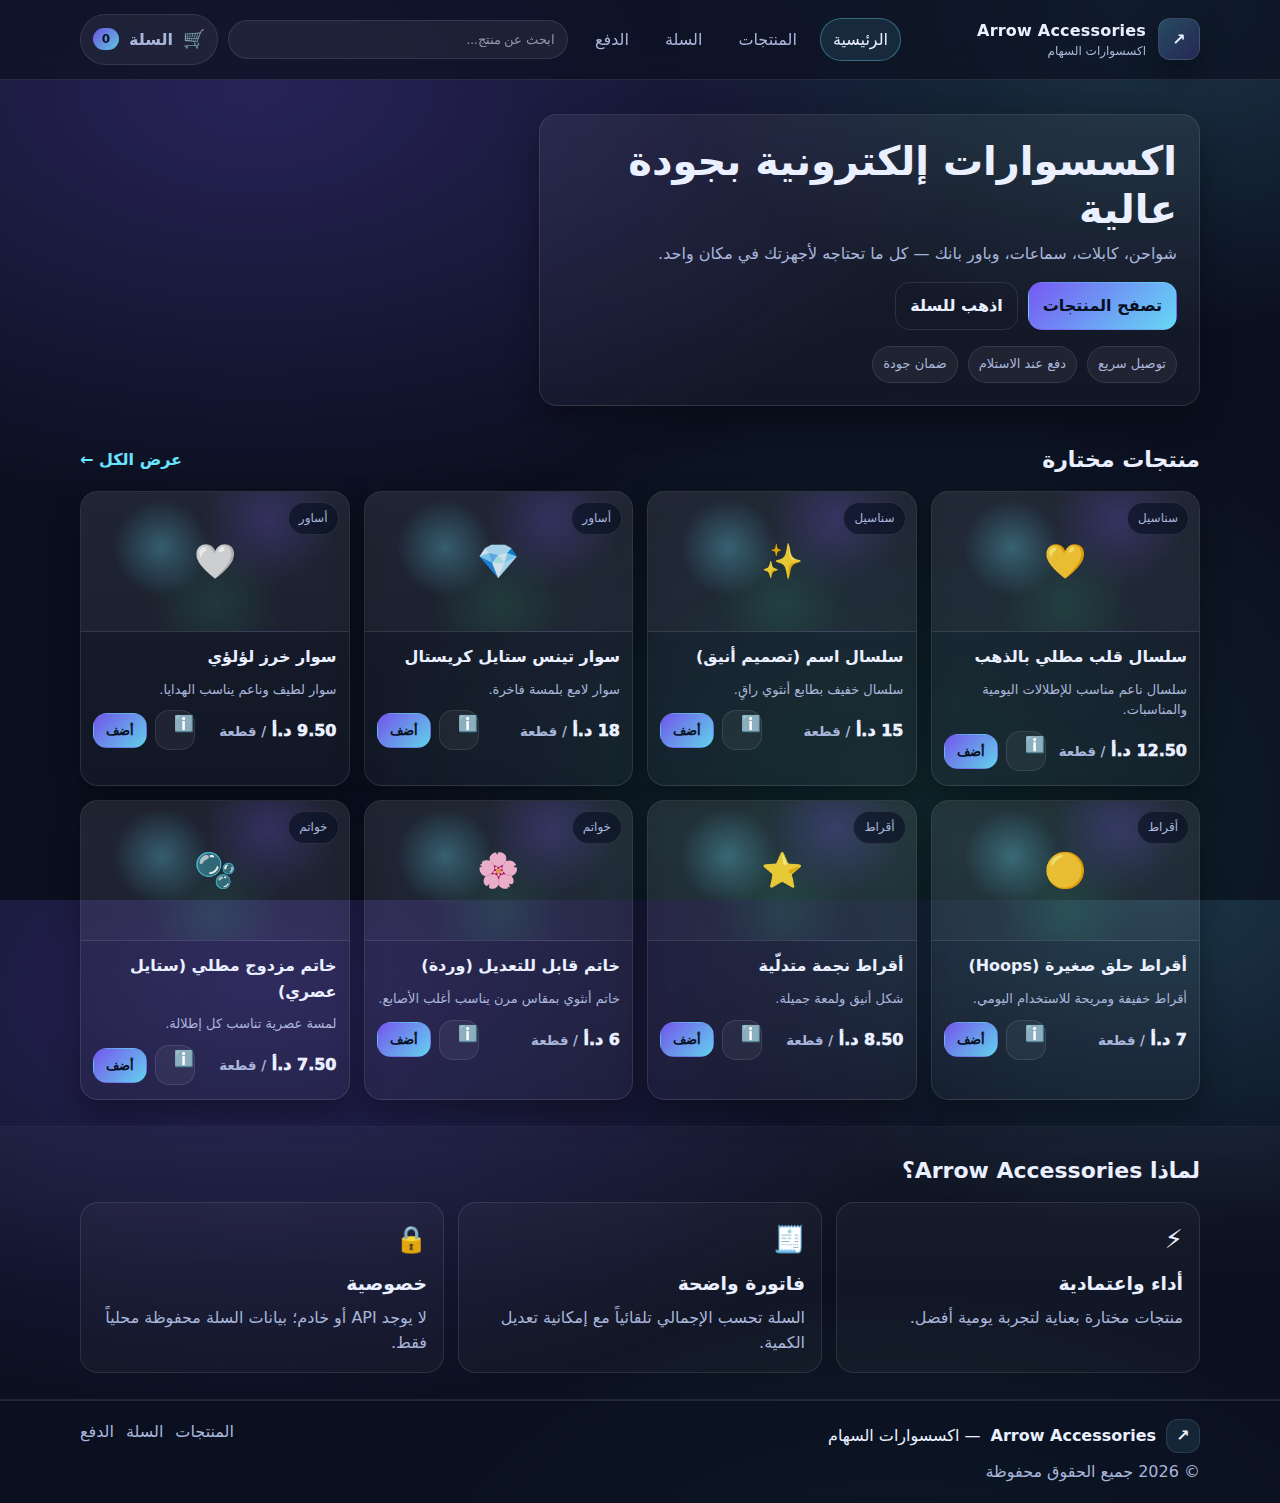
<file: index.html>
<!-- index.html -->
<!doctype html>
<html lang="ar" dir="rtl">
<head>
  <meta charset="utf-8" />
  <meta name="viewport" content="width=device-width,initial-scale=1" />
  <title>Arrow Accessories | اكسسوارات السهام</title>
  <link rel="stylesheet" href="style.css" />
</head>
<body>
  <header class="site-header">
    <div class="container header-grid">
      <a class="brand" href="index.html" aria-label="الصفحة الرئيسية">
        <div class="logo">↗</div>
        <div class="brand-text">
          <div class="brand-name">Arrow Accessories</div>
          <div class="brand-sub">اكسسوارات السهام</div>
        </div>
      </a>

      <nav class="nav">
        <a href="index.html" class="active">الرئيسية</a>
        <a href="products.html">المنتجات</a>
        <a href="cart.html">السلة</a>
        <a href="checkout.html">الدفع</a>
      </nav>

      <div class="header-actions">
        <div class="search-wrap">
          <input id="headerSearch" type="search" placeholder="ابحث عن منتج..." autocomplete="off" />
        </div>
        <a class="cart-btn" href="cart.html" aria-label="السلة">
          <span class="cart-icon">🛒</span>
          <span class="cart-text">السلة</span>
          <span id="cartCount" class="badge">0</span>
        </a>
      </div>
    </div>
  </header>

  <main>
    <section class="hero">
      <div class="container hero-grid">
        <div class="hero-content">
          <h1>اكسسوارات إلكترونية بجودة عالية</h1>
          <p>
            شواحن، كابلات، سماعات، وباور بانك — كل ما تحتاجه لأجهزتك في مكان واحد.
          </p>
          <div class="hero-actions">
            <a class="btn primary" href="products.html">تصفح المنتجات</a>
            <a class="btn ghost" href="cart.html">اذهب للسلة</a>
          </div>

          <div class="hero-badges">
            <div class="pill">توصيل سريع </div>
            <div class="pill">دفع عند الاستلام </div>
            <div class="pill">ضمان جودة</div>
          </div>
        </div>

        
      </div>
    </section>

    <section class="section">
      <div class="container section-head">
        <h2>منتجات مختارة</h2>
        <a class="link" href="products.html">عرض الكل ←</a>
      </div>

      <div class="container">
        <div id="featuredGrid" class="grid products-grid"></div>
      </div>
    </section>

    <section class="section alt">
      <div class="container section-head">
        <h2>لماذا Arrow Accessories؟</h2>
      </div>
      <div class="container features">
        <div class="feature">
          <div class="feature-icon">⚡</div>
          <h3>أداء واعتمادية</h3>
          <p>منتجات مختارة بعناية لتجربة يومية أفضل.</p>
        </div>
        <div class="feature">
          <div class="feature-icon">🧾</div>
          <h3>فاتورة واضحة</h3>
          <p>السلة تحسب الإجمالي تلقائياً مع إمكانية تعديل الكمية.</p>
        </div>
        <div class="feature">
          <div class="feature-icon">🔒</div>
          <h3>خصوصية</h3>
          <p>لا يوجد API أو خادم؛ بيانات السلة محفوظة محلياً فقط.</p>
        </div>
      </div>
    </section>
  </main>

  <footer class="site-footer">
    <div class="container footer-grid">
      <div>
        <div class="footer-brand">
          <span class="mini-logo">↗</span>
          <strong>Arrow Accessories</strong> — اكسسوارات السهام
        </div>
        <div class="muted">© <span id="year"></span> جميع الحقوق محفوظة</div>
      </div>
      <div class="footer-links">
        <a href="products.html">المنتجات</a>
        <a href="cart.html">السلة</a>
        <a href="checkout.html">الدفع</a>
      </div>
    </div>
  </footer>

  <script src="app.js"></script>
</body>
</html>
</file>
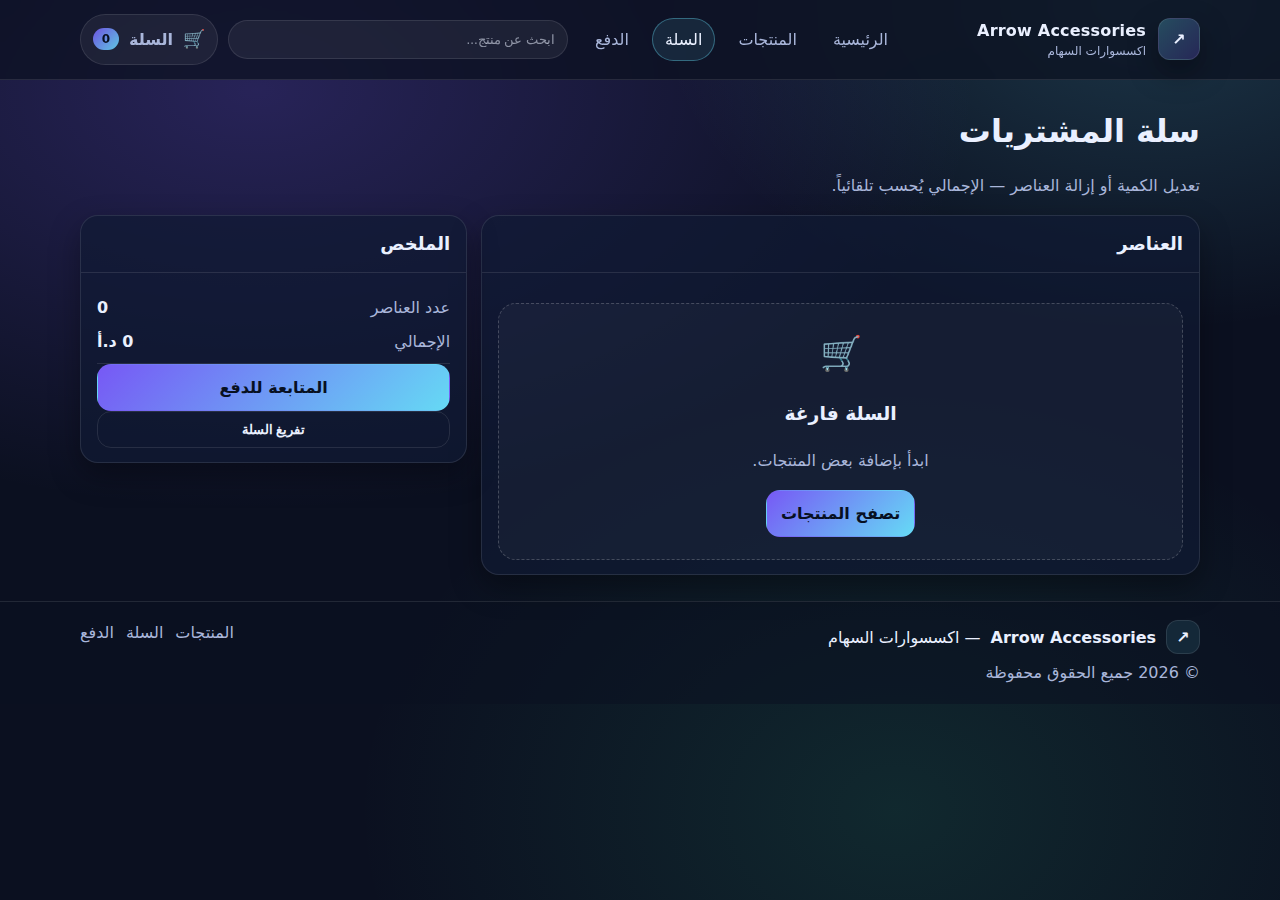
<file: cart.html>
<!-- cart.html -->
<!doctype html>
<html lang="ar" dir="rtl">
<head>
  <meta charset="utf-8" />
  <meta name="viewport" content="width=device-width,initial-scale=1" />
  <title>السلة | Arrow Accessories</title>
  <link rel="stylesheet" href="style.css" />
</head>
<body>
  <header class="site-header">
    <div class="container header-grid">
      <a class="brand" href="index.html" aria-label="الصفحة الرئيسية">
        <div class="logo">↗</div>
        <div class="brand-text">
          <div class="brand-name">Arrow Accessories</div>
          <div class="brand-sub">اكسسوارات السهام</div>
        </div>
      </a>

      <nav class="nav">
        <a href="index.html">الرئيسية</a>
        <a href="products.html">المنتجات</a>
        <a href="cart.html" class="active">السلة</a>
        <a href="checkout.html">الدفع</a>
      </nav>

      <div class="header-actions">
        <div class="search-wrap">
          <input id="headerSearch" type="search" placeholder="ابحث عن منتج..." autocomplete="off" />
        </div>
        <a class="cart-btn" href="cart.html" aria-label="السلة">
          <span class="cart-icon">🛒</span>
          <span class="cart-text">السلة</span>
          <span id="cartCount" class="badge">0</span>
        </a>
      </div>
    </div>
  </header>

  <main class="section">
    <div class="container">
      <div class="page-head">
        <h1>سلة المشتريات</h1>
        <p class="muted">تعديل الكمية أو إزالة العناصر — الإجمالي يُحسب تلقائياً.</p>
      </div>

      <div class="cart-layout">
        <div class="card">
          <div class="card-head">
            <h2 class="card-title">العناصر</h2>
          </div>
          <div class="card-body">
            <div id="cartItems"></div>

            <div id="cartEmpty" class="empty" hidden>
              <div class="empty-icon">🛒</div>
              <h3>السلة فارغة</h3>
              <p class="muted">ابدأ بإضافة بعض المنتجات.</p>
              <a class="btn primary" href="products.html">تصفح المنتجات</a>
            </div>
          </div>
        </div>

        <aside class="card summary">
          <div class="card-head">
            <h2 class="card-title">الملخص</h2>
          </div>
          <div class="card-body">
            <div class="row">
              <span class="muted">عدد العناصر</span>
              <strong id="summaryCount">0</strong>
            </div>
            <div class="row">
              <span class="muted">الإجمالي</span>
              <strong id="summaryTotal">0 ر.س</strong>
            </div>
            <div class="divider"></div>
            <a class="btn primary full" href="checkout.html" id="goCheckoutBtn">المتابعة للدفع</a>
            <button class="btn ghost full" id="clearCartBtn">تفريغ السلة</button>
          </div>
        </aside>
      </div>
    </div>
  </main>

  <footer class="site-footer">
    <div class="container footer-grid">
      <div>
        <div class="footer-brand">
          <span class="mini-logo">↗</span>
          <strong>Arrow Accessories</strong> — اكسسوارات السهام
        </div>
        <div class="muted">© <span id="year"></span> جميع الحقوق محفوظة</div>
      </div>
      <div class="footer-links">
        <a href="products.html">المنتجات</a>
        <a href="cart.html">السلة</a>
        <a href="checkout.html">الدفع</a>
      </div>
    </div>
  </footer>

  <script src="app.js"></script>
</body>
</html>
</file>
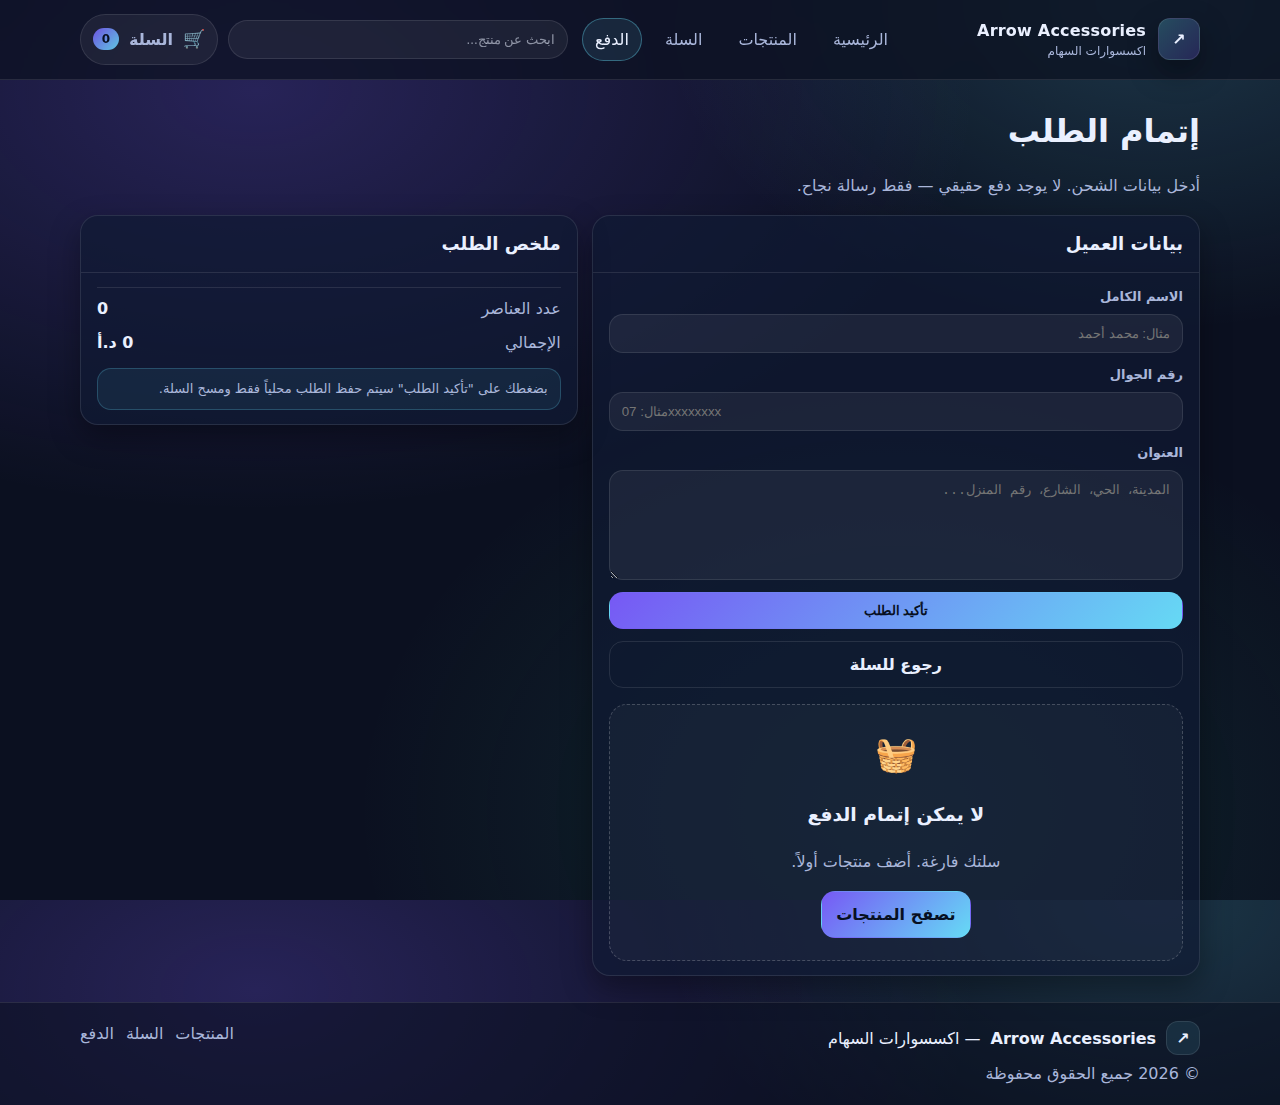
<file: checkout.html>
<!-- checkout.html -->
<!doctype html>
<html lang="ar" dir="rtl">
<head>
  <meta charset="utf-8" />
  <meta name="viewport" content="width=device-width,initial-scale=1" />
  <title>الدفع | Arrow Accessories</title>
  <link rel="stylesheet" href="style.css" />
</head>
<body>
  <header class="site-header">
    <div class="container header-grid">
      <a class="brand" href="index.html" aria-label="الصفحة الرئيسية">
        <div class="logo">↗</div>
        <div class="brand-text">
          <div class="brand-name">Arrow Accessories</div>
          <div class="brand-sub">اكسسوارات السهام</div>
        </div>
      </a>

      <nav class="nav">
        <a href="index.html">الرئيسية</a>
        <a href="products.html">المنتجات</a>
        <a href="cart.html">السلة</a>
        <a href="checkout.html" class="active">الدفع</a>
      </nav>

      <div class="header-actions">
        <div class="search-wrap">
          <input id="headerSearch" type="search" placeholder="ابحث عن منتج..." autocomplete="off" />
        </div>
        <a class="cart-btn" href="cart.html" aria-label="السلة">
          <span class="cart-icon">🛒</span>
          <span class="cart-text">السلة</span>
          <span id="cartCount" class="badge">0</span>
        </a>
      </div>
    </div>
  </header>

  <main class="section">
    <div class="container">
      <div class="page-head">
        <h1>إتمام الطلب</h1>
        <p class="muted">أدخل بيانات الشحن. لا يوجد دفع حقيقي — فقط رسالة نجاح.</p>
      </div>

      <div class="checkout-layout">
        <div class="card">
          <div class="card-head">
            <h2 class="card-title">بيانات العميل</h2>
          </div>
          <div class="card-body">
            <form id="checkoutForm" class="form">
              <div class="field">
                <label for="fullName">الاسم الكامل</label>
                <input id="fullName" name="fullName" type="text" placeholder="مثال: محمد أحمد" required />
              </div>

              <div class="field">
                <label for="phone">رقم الجوال</label>
                <input id="phone" name="phone" type="tel" inputmode="tel" placeholder="مثال: 07xxxxxxxx" required />
              </div>

              <div class="field">
                <label for="address">العنوان</label>
                <textarea id="address" name="address" rows="4" placeholder="المدينة، الحي، الشارع، رقم المنزل..." required></textarea>
              </div>

              <button class="btn primary full" type="submit">تأكيد الطلب</button>
              <a class="btn ghost full" href="cart.html">رجوع للسلة</a>
            </form>

            <div id="successBox" class="success" hidden>
              <div class="success-icon">✅</div>
              <h3>تم استلام طلبك بنجاح</h3>
              <p class="muted" id="successMsg"></p>
              <div class="success-actions">
                <a class="btn primary" href="products.html">متابعة التسوق</a>
                <a class="btn ghost" href="index.html">الرئيسية</a>
              </div>
            </div>

            <div id="checkoutEmpty" class="empty" hidden>
              <div class="empty-icon">🧺</div>
              <h3>لا يمكن إتمام الدفع</h3>
              <p class="muted">سلتك فارغة. أضف منتجات أولاً.</p>
              <a class="btn primary" href="products.html">تصفح المنتجات</a>
            </div>
          </div>
        </div>

        <aside class="card summary">
          <div class="card-head">
            <h2 class="card-title">ملخص الطلب</h2>
          </div>
          <div class="card-body">
            <div id="checkoutSummaryItems" class="mini-items"></div>
            <div class="divider"></div>
            <div class="row">
              <span class="muted">عدد العناصر</span>
              <strong id="checkoutCount">0</strong>
            </div>
            <div class="row">
              <span class="muted">الإجمالي</span>
              <strong id="checkoutTotal">0 ر.س</strong>
            </div>
            <div class="note">
              بضغطك على "تأكيد الطلب" سيتم حفظ الطلب محلياً فقط ومسح السلة.
            </div>
          </div>
        </aside>
      </div>
    </div>
  </main>

  <footer class="site-footer">
    <div class="container footer-grid">
      <div>
        <div class="footer-brand">
          <span class="mini-logo">↗</span>
          <strong>Arrow Accessories</strong> — اكسسوارات السهام
        </div>
        <div class="muted">© <span id="year"></span> جميع الحقوق محفوظة</div>
      </div>
      <div class="footer-links">
        <a href="products.html">المنتجات</a>
        <a href="cart.html">السلة</a>
        <a href="checkout.html">الدفع</a>
      </div>
    </div>
  </footer>

  <script src="app.js"></script>
</body>
</html>
</file>
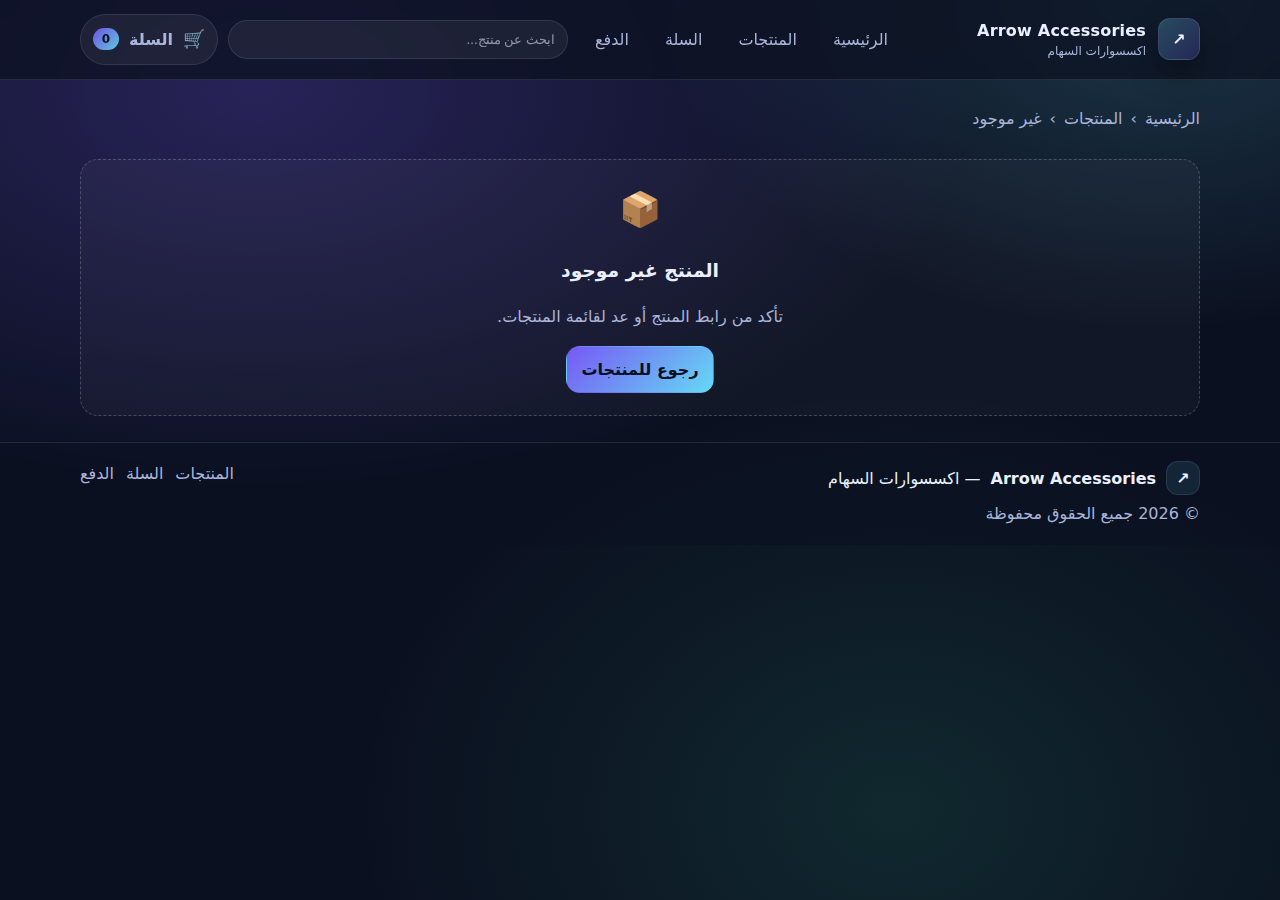
<file: product.html>
<!-- product.html -->
<!doctype html>
<html lang="ar" dir="rtl">
<head>
  <meta charset="utf-8" />
  <meta name="viewport" content="width=device-width,initial-scale=1" />
  <title>تفاصيل المنتج | Arrow Accessories</title>
  <link rel="stylesheet" href="style.css" />
</head>
<body>
  <header class="site-header">
    <div class="container header-grid">
      <a class="brand" href="index.html" aria-label="الصفحة الرئيسية">
        <div class="logo">↗</div>
        <div class="brand-text">
          <div class="brand-name">Arrow Accessories</div>
          <div class="brand-sub">اكسسوارات السهام</div>
        </div>
      </a>

      <nav class="nav">
        <a href="index.html">الرئيسية</a>
        <a href="products.html">المنتجات</a>
        <a href="cart.html">السلة</a>
        <a href="checkout.html">الدفع</a>
      </nav>

      <div class="header-actions">
        <div class="search-wrap">
          <input id="headerSearch" type="search" placeholder="ابحث عن منتج..." autocomplete="off" />
        </div>
        <a class="cart-btn" href="cart.html" aria-label="السلة">
          <span class="cart-icon">🛒</span>
          <span class="cart-text">السلة</span>
          <span id="cartCount" class="badge">0</span>
        </a>
      </div>
    </div>
  </header>

  <main class="section">
    <div class="container">
      <div class="breadcrumbs">
        <a href="index.html">الرئيسية</a>
        <span>›</span>
        <a href="products.html">المنتجات</a>
        <span>›</span>
        <span id="crumbName">تفاصيل</span>
      </div>

      <div id="productDetails" class="product-details"></div>

      <div id="notFound" class="empty" hidden>
        <div class="empty-icon">📦</div>
        <h3>المنتج غير موجود</h3>
        <p class="muted">تأكد من رابط المنتج أو عد لقائمة المنتجات.</p>
        <a class="btn primary" href="products.html">رجوع للمنتجات</a>
      </div>
    </div>
  </main>

  <footer class="site-footer">
    <div class="container footer-grid">
      <div>
        <div class="footer-brand">
          <span class="mini-logo">↗</span>
          <strong>Arrow Accessories</strong> — اكسسوارات السهام
        </div>
        <div class="muted">© <span id="year"></span> جميع الحقوق محفوظة</div>
      </div>
      <div class="footer-links">
        <a href="products.html">المنتجات</a>
        <a href="cart.html">السلة</a>
        <a href="checkout.html">الدفع</a>
      </div>
    </div>
  </footer>

  <script src="app.js"></script>
</body>
</html>
</file>
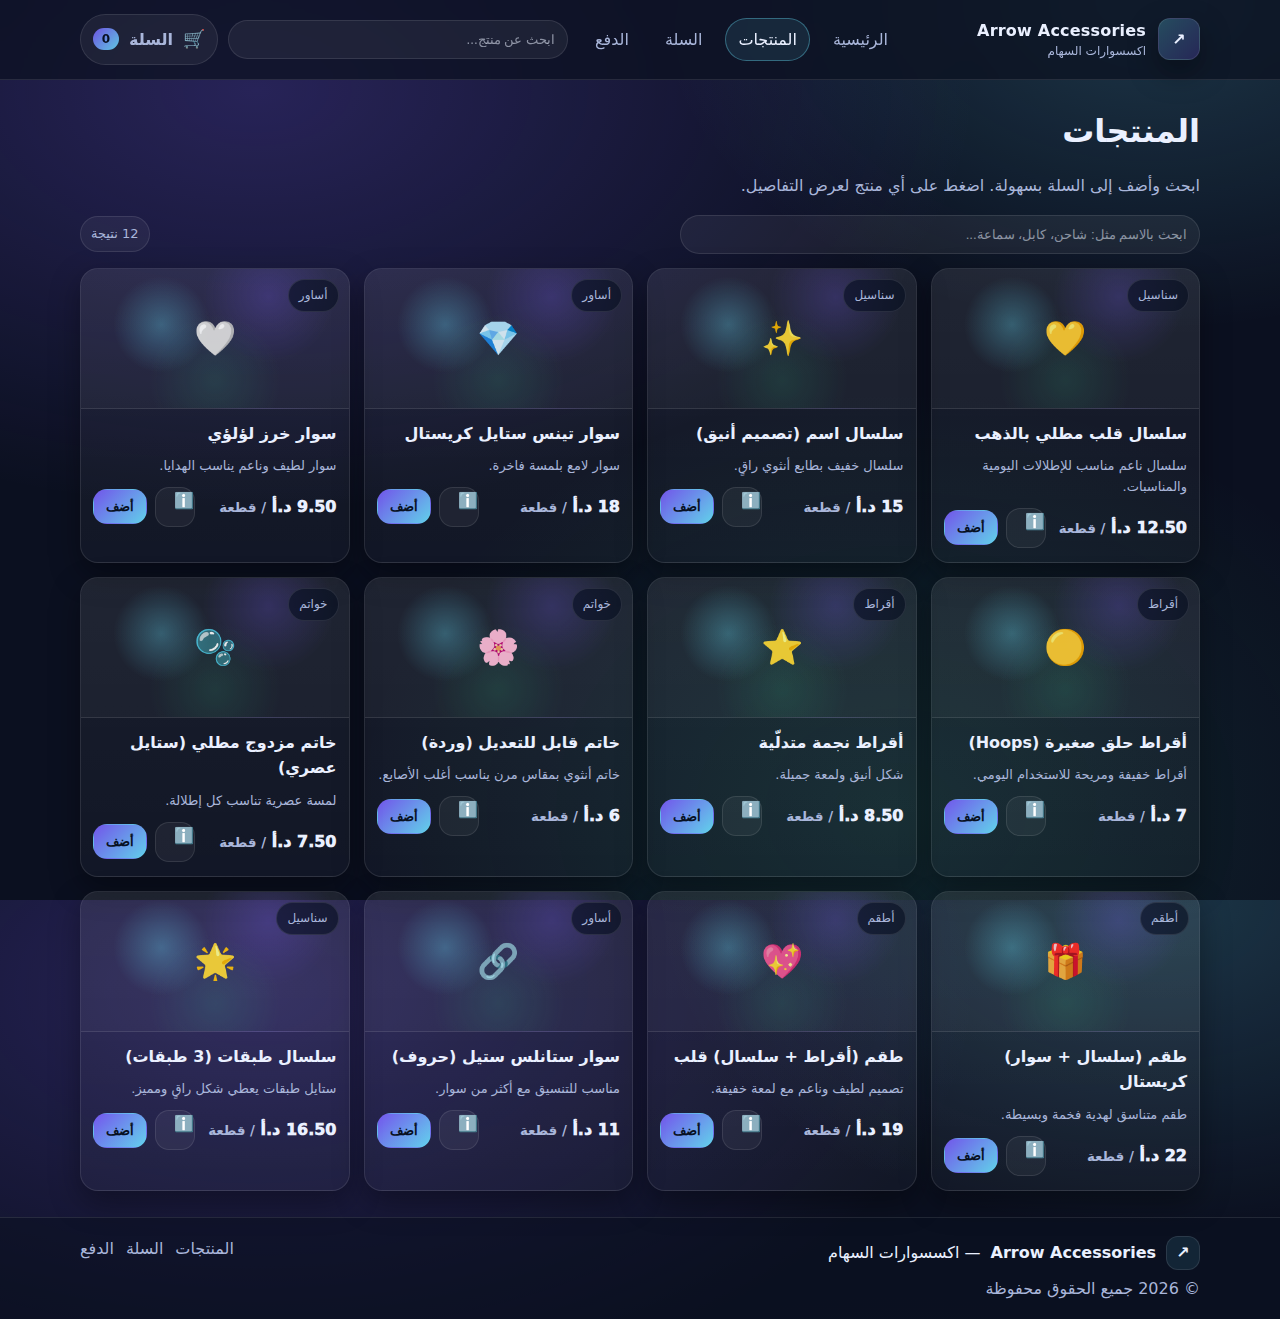
<file: products.html>
<!-- products.html -->
<!doctype html>
<html lang="ar" dir="rtl">
<head>
  <meta charset="utf-8" />
  <meta name="viewport" content="width=device-width,initial-scale=1" />
  <title>المنتجات | Arrow Accessories</title>
  <link rel="stylesheet" href="style.css" />
</head>
<body>
  <header class="site-header">
    <div class="container header-grid">
      <a class="brand" href="index.html" aria-label="الصفحة الرئيسية">
        <div class="logo">↗</div>
        <div class="brand-text">
          <div class="brand-name">Arrow Accessories</div>
          <div class="brand-sub">اكسسوارات السهام</div>
        </div>
      </a>

      <nav class="nav">
        <a href="index.html">الرئيسية</a>
        <a href="products.html" class="active">المنتجات</a>
        <a href="cart.html">السلة</a>
        <a href="checkout.html">الدفع</a>
      </nav>

      <div class="header-actions">
        <div class="search-wrap">
          <input id="headerSearch" type="search" placeholder="ابحث عن منتج..." autocomplete="off" />
        </div>
        <a class="cart-btn" href="cart.html" aria-label="السلة">
          <span class="cart-icon">🛒</span>
          <span class="cart-text">السلة</span>
          <span id="cartCount" class="badge">0</span>
        </a>
      </div>
    </div>
  </header>

  <main class="section">
    <div class="container">
      <div class="page-head">
        <h1>المنتجات</h1>
        <p class="muted">ابحث وأضف إلى السلة بسهولة. اضغط على أي منتج لعرض التفاصيل.</p>
      </div>

      <div class="toolbar">
        <div class="search-wrap large">
          <input id="productsSearch" type="search" placeholder="ابحث بالاسم مثل: شاحن، كابل، سماعة..." autocomplete="off" />
        </div>
        <div class="toolbar-meta">
          <span class="pill" id="resultsCount">0 نتيجة</span>
        </div>
      </div>

      <div id="productsGrid" class="grid products-grid"></div>

      <div id="emptyState" class="empty" hidden>
        <div class="empty-icon">🔎</div>
        <h3>لا توجد نتائج</h3>
        <p class="muted">جرّب كلمات مختلفة أو امسح البحث.</p>
        <button class="btn primary" id="clearSearchBtn">مسح البحث</button>
      </div>
    </div>
  </main>

  <footer class="site-footer">
    <div class="container footer-grid">
      <div>
        <div class="footer-brand">
          <span class="mini-logo">↗</span>
          <strong>Arrow Accessories</strong> — اكسسوارات السهام
        </div>
        <div class="muted">© <span id="year"></span> جميع الحقوق محفوظة</div>
      </div>
      <div class="footer-links">
        <a href="products.html">المنتجات</a>
        <a href="cart.html">السلة</a>
        <a href="checkout.html">الدفع</a>
      </div>
    </div>
  </footer>

  <script src="app.js"></script>
</body>
</html>
</file>
<file: style.css>
/* style.css */
:root{
  --bg:#0b1020;
  --card:#101a33;
  --card2:#0f1730;
  --text:#eaf0ff;
  --muted:#a9b6da;
  --primary:#6ae4ff;
  --primary2:#7c5cff;
  --danger:#ff5c7a;
  --ok:#38d996;
  --border:rgba(255,255,255,.10);
  --shadow:0 12px 30px rgba(0,0,0,.35);
  --radius:18px;
}

*{box-sizing:border-box}
html,body{height:100%}
body{
  margin:0;
  font-family: system-ui, -apple-system, "Segoe UI", Arial, "Noto Sans Arabic", "Noto Kufi Arabic", Tahoma, sans-serif;
  color:var(--text);
  background:
    radial-gradient(1200px 700px at 20% 10%, rgba(124,92,255,.25), transparent 60%),
    radial-gradient(900px 600px at 90% 0%, rgba(106,228,255,.18), transparent 55%),
    radial-gradient(900px 700px at 70% 90%, rgba(56,217,150,.12), transparent 60%),
    var(--bg);
  line-height:1.6;
}

a{color:inherit; text-decoration:none}
.container{width:min(1120px, 92%); margin-inline:auto}

.site-header{
  position:sticky; top:0; z-index:50;
  background: rgba(11,16,32,.72);
  backdrop-filter: blur(10px);
  border-bottom:1px solid var(--border);
}
.header-grid{
  display:grid;
  grid-template-columns: 1fr auto 1fr;
  gap:14px;
  align-items:center;
  padding:14px 0;
}

.brand{display:flex; gap:12px; align-items:center; min-width:220px}
.logo{
  width:42px; height:42px; border-radius:12px;
  display:grid; place-items:center;
  background: linear-gradient(135deg, rgba(106,228,255,.25), rgba(124,92,255,.22));
  border:1px solid var(--border);
  box-shadow: var(--shadow);
  font-weight:800;
}
.brand-name{font-weight:800; letter-spacing:.2px}
.brand-sub{font-size:12px; color:var(--muted); margin-top:-2px}

.nav{display:flex; gap:10px; justify-content:center; flex-wrap:wrap}
.nav a{
  padding:8px 12px;
  border-radius:999px;
  border:1px solid transparent;
  color:var(--muted);
}
.nav a:hover{border-color:var(--border); color:var(--text)}
.nav a.active{
  color:var(--text);
  border-color:rgba(106,228,255,.35);
  background: rgba(106,228,255,.10);
}

.header-actions{
  display:flex; gap:10px; justify-content:flex-end; align-items:center;
}
.search-wrap{
  width:min(340px, 44vw);
  position:relative;
}
.search-wrap.large{width:min(520px, 100%)}
.search-wrap input{
  width:100%;
  padding:11px 12px;
  border-radius:999px;
  border:1px solid var(--border);
  background: rgba(255,255,255,.06);
  color:var(--text);
  outline:none;
}
.search-wrap input::placeholder{color:rgba(233,240,255,.55)}
.search-wrap input:focus{border-color:rgba(106,228,255,.45); box-shadow:0 0 0 4px rgba(106,228,255,.10)}

.cart-btn{
  display:flex; align-items:center; gap:10px;
  padding:10px 12px;
  border-radius:999px;
  border:1px solid var(--border);
  background: rgba(255,255,255,.06);
}
.cart-btn:hover{border-color:rgba(124,92,255,.45)}
.cart-icon{font-size:18px}
.cart-text{color:var(--muted); font-weight:650}
.badge{
  min-width:26px; height:22px;
  padding:0 8px;
  border-radius:999px;
  display:grid; place-items:center;
  background: linear-gradient(135deg, rgba(124,92,255,.85), rgba(106,228,255,.85));
  color:#081022;
  font-weight:900;
  font-size:12px;
}

.hero{padding:34px 0 10px}
.hero-grid{
  display:grid;
  grid-template-columns: 1.2fr .8fr;
  gap:18px;
  align-items:stretch;
}
.hero-content{
  padding:22px;
  border:1px solid var(--border);
  border-radius:var(--radius);
  background: linear-gradient(180deg, rgba(255,255,255,.06), rgba(255,255,255,.03));
  box-shadow: var(--shadow);
}
.hero h1{margin:0 0 8px; font-size: clamp(24px, 3.2vw, 40px); line-height:1.2}
.hero p{margin:0 0 16px; color:var(--muted)}

.hero-actions{display:flex; gap:10px; flex-wrap:wrap}
.btn{
  border:1px solid var(--border);
  background: rgba(255,255,255,.06);
  color:var(--text);
  border-radius:14px;
  padding:10px 14px;
  display:inline-flex;
  align-items:center;
  justify-content:center;
  gap:10px;
  cursor:pointer;
  font-weight:750;
}
.btn:hover{border-color:rgba(106,228,255,.35)}
.btn.primary{
  border-color: transparent;
  background: linear-gradient(135deg, rgba(124,92,255,.95), rgba(106,228,255,.95));
  color:#071022;
}
.btn.primary:hover{filter:brightness(1.03)}
.btn.ghost{background: transparent}
.btn.full{width:100%}
.btn.small{padding:9px 12px; border-radius:12px; font-size:14px}

.hero-badges{display:flex; gap:10px; margin-top:16px; flex-wrap:wrap}
.pill{
  display:inline-flex; align-items:center; justify-content:center;
  padding:7px 10px;
  border-radius:999px;
  border:1px solid var(--border);
  background: rgba(255,255,255,.05);
  color:var(--muted);
  font-size:13px;
}

.hero-card{
  border:1px solid var(--border);
  border-radius:var(--radius);
  background: linear-gradient(180deg, rgba(16,26,51,.92), rgba(15,23,48,.92));
  box-shadow: var(--shadow);
  overflow:hidden;
  display:flex; flex-direction:column;
}
.hero-card-top{
  display:flex; align-items:center; justify-content:space-between;
  padding:16px;
  border-bottom:1px solid var(--border);
}
.mini-logo{
  width:34px; height:34px;
  border-radius:12px;
  display:grid; place-items:center;
  border:1px solid var(--border);
  background: rgba(106,228,255,.10);
  font-weight:900;
}
.hero-card-title{font-weight:850; color:var(--muted)}
.hero-card-body{padding:16px; display:grid; gap:14px}
.stat{display:flex; align-items:baseline; justify-content:space-between; gap:10px}
.stat-num{font-size:26px; font-weight:950}
.stat-label{color:var(--muted)}
.divider{height:1px; background:var(--border)}
.hero-card-foot{padding:16px; border-top:1px solid var(--border)}

.section{padding:26px 0}
.section.alt{
  background: linear-gradient(180deg, rgba(255,255,255,.03), transparent 60%);
  border-top:1px solid rgba(255,255,255,.06);
  border-bottom:1px solid rgba(255,255,255,.06);
}
.section-head{
  display:flex; align-items:center; justify-content:space-between; gap:14px;
  margin-bottom:14px;
}
.section-head h2{margin:0; font-size:22px}
.link{color:var(--primary); font-weight:800}
.link:hover{text-decoration:underline}

.grid{display:grid; gap:14px}
.products-grid{
  grid-template-columns: repeat(4, minmax(0, 1fr));
}

.card{
  border:1px solid var(--border);
  border-radius:var(--radius);
  background: rgba(16,26,51,.70);
  box-shadow: var(--shadow);
  overflow:hidden;
}
.card-head{padding:14px 16px; border-bottom:1px solid var(--border)}
.card-title{margin:0; font-size:18px}
.card-body{padding:14px 16px}

.product-card{
  border:1px solid var(--border);
  border-radius:var(--radius);
  background: linear-gradient(180deg, rgba(255,255,255,.06), rgba(255,255,255,.03));
  box-shadow: var(--shadow);
  overflow:hidden;
  display:flex;
  flex-direction:column;
}
.product-img{
  height:140px;
  background:
    radial-gradient(80px 80px at 30% 40%, rgba(106,228,255,.30), transparent 60%),
    radial-gradient(120px 120px at 70% 20%, rgba(124,92,255,.22), transparent 55%),
    radial-gradient(120px 120px at 50% 80%, rgba(56,217,150,.12), transparent 55%),
    rgba(255,255,255,.03);
  border-bottom:1px solid var(--border);
  display:grid;
  place-items:center;
  position:relative;
}
.product-img .tag{
  position:absolute;
  top:10px; inset-inline-start:10px;
  padding:6px 10px;
  border-radius:999px;
  background: rgba(7,16,34,.65);
  border:1px solid var(--border);
  color:var(--muted);
  font-size:12px;
}
.product-img .glyph{font-size:34px; opacity:.9}
.product-body{padding:12px 12px 14px; display:grid; gap:10px}
.product-name{margin:0; font-size:16px; font-weight:900}
.product-desc{margin:0; color:var(--muted); font-size:13px}
.product-foot{
  margin-top:auto;
  display:flex; align-items:center; justify-content:space-between; gap:10px;
}
.price{font-weight:950}
.price small{color:var(--muted); font-weight:800}
.icon-btn{
  width:40px; height:40px;
  border-radius:14px;
  border:1px solid var(--border);
  background: rgba(255,255,255,.05);
  cursor:pointer;
}
.icon-btn:hover{border-color:rgba(106,228,255,.35)}
.btn-add{
  padding:9px 12px;
  border-radius:14px;
  border:1px solid transparent;
  background: rgba(106,228,255,.14);
  color:var(--text);
  cursor:pointer;
  font-weight:900;
}
.btn-add:hover{background: rgba(106,228,255,.20)}
.btn-add.primaryish{
  background: linear-gradient(135deg, rgba(124,92,255,.90), rgba(106,228,255,.90));
  color:#071022;
}

.page-head h1{margin:0 0 6px}
.muted{color:var(--muted)}

.toolbar{
  display:flex; align-items:center; justify-content:space-between; gap:12px;
  margin: 14px 0;
  flex-wrap:wrap;
}

.empty{
  margin-top:16px;
  padding:22px;
  border:1px dashed rgba(255,255,255,.20);
  border-radius:var(--radius);
  background: rgba(255,255,255,.03);
  text-align:center;
}
.empty-icon{font-size:34px; margin-bottom:6px}

.features{
  display:grid;
  grid-template-columns: repeat(3, minmax(0, 1fr));
  gap:14px;
}
.feature{
  border:1px solid var(--border);
  border-radius:var(--radius);
  background: rgba(255,255,255,.03);
  padding:16px;
}
.feature-icon{font-size:26px}
.feature h3{margin:8px 0 6px}
.feature p{margin:0; color:var(--muted)}

.site-footer{
  border-top:1px solid var(--border);
  padding:18px 0;
  background: rgba(11,16,32,.55);
}
.footer-grid{
  display:flex; align-items:flex-start; justify-content:space-between; gap:16px;
  flex-wrap:wrap;
}
.footer-links{display:flex; gap:12px; flex-wrap:wrap}
.footer-links a{color:var(--muted)}
.footer-links a:hover{color:var(--text); text-decoration:underline}
.footer-brand{display:flex; align-items:center; gap:10px; margin-bottom:6px}

.breadcrumbs{
  display:flex; gap:8px; align-items:center;
  color:var(--muted);
  margin-bottom:12px;
  flex-wrap:wrap;
}
.breadcrumbs a{color:var(--muted)}
.breadcrumbs a:hover{color:var(--text); text-decoration:underline}

.product-details{
  display:grid;
  grid-template-columns: 1fr 1fr;
  gap:14px;
  align-items:start;
}
.product-gallery{
  border:1px solid var(--border);
  border-radius:var(--radius);
  overflow:hidden;
  background: rgba(255,255,255,.03);
}
.product-gallery .big{
  height:280px;
  display:grid; place-items:center;
  background:
    radial-gradient(120px 120px at 25% 30%, rgba(106,228,255,.30), transparent 60%),
    radial-gradient(180px 180px at 70% 20%, rgba(124,92,255,.22), transparent 55%),
    radial-gradient(180px 180px at 50% 85%, rgba(56,217,150,.12), transparent 55%),
    rgba(255,255,255,.02);
}
.product-gallery .big .glyph{font-size:62px}
.product-gallery .bar{
  display:flex; justify-content:space-between; align-items:center;
  padding:12px 14px;
  border-top:1px solid var(--border);
}
.product-info{
  border:1px solid var(--border);
  border-radius:var(--radius);
  background: rgba(16,26,51,.55);
  padding:16px;
  box-shadow: var(--shadow);
}
.product-info h1{margin:0 0 8px}
.kv{display:grid; gap:10px; margin:12px 0}
.kv .row{display:flex; justify-content:space-between; gap:12px; align-items:center}
.note{
  margin-top:12px;
  padding:10px 12px;
  border-radius:14px;
  border:1px solid rgba(106,228,255,.22);
  background: rgba(106,228,255,.07);
  color:var(--muted);
  font-size:13px;
}

.cart-layout{
  display:grid;
  grid-template-columns: 1.3fr .7fr;
  gap:14px;
  align-items:start;
}
.summary .row{display:flex; justify-content:space-between; gap:10px; margin:8px 0}
.cart-item{
  display:grid;
  grid-template-columns: 1fr auto;
  gap:12px;
  padding:12px 0;
  border-bottom:1px solid var(--border);
}
.cart-item:last-child{border-bottom:0}
.cart-item .title{font-weight:950}
.cart-item .meta{color:var(--muted); font-size:13px}
.cart-controls{
  display:flex; align-items:center; gap:8px; flex-wrap:wrap; justify-content:flex-end;
}
.qty{
  display:flex; align-items:center; gap:8px;
  border:1px solid var(--border);
  border-radius:14px;
  padding:6px 8px;
  background: rgba(255,255,255,.04);
}
.qty button{
  width:30px; height:30px;
  border-radius:10px;
  border:1px solid var(--border);
  background: rgba(255,255,255,.05);
  color:var(--text);
  cursor:pointer;
}
.qty button:hover{border-color:rgba(106,228,255,.35)}
.qty input{
  width:48px;
  text-align:center;
  border:0;
  outline:none;
  background: transparent;
  color:var(--text);
  font-weight:900;
}
.remove{
  border:1px solid rgba(255,92,122,.35);
  background: rgba(255,92,122,.10);
}
.remove:hover{border-color:rgba(255,92,122,.60)}

.checkout-layout{
  display:grid;
  grid-template-columns: 1.1fr .9fr;
  gap:14px;
  align-items:start;
}

.form{display:grid; gap:12px}
.field{display:grid; gap:6px}
label{color:var(--muted); font-weight:800; font-size:13px}
input, textarea{
  border-radius:14px;
  border:1px solid var(--border);
  background: rgba(255,255,255,.06);
  color:var(--text);
  padding:11px 12px;
  outline:none;
}
textarea{resize:vertical; min-height:110px}
input:focus, textarea:focus{
  border-color:rgba(106,228,255,.45);
  box-shadow:0 0 0 4px rgba(106,228,255,.10);
}

.success{
  padding:18px;
  border-radius:var(--radius);
  border:1px solid rgba(56,217,150,.35);
  background: rgba(56,217,150,.08);
  text-align:center;
}
.success-icon{font-size:34px; margin-bottom:8px}
.success-actions{display:flex; gap:10px; justify-content:center; flex-wrap:wrap; margin-top:10px}

.mini-items{display:grid; gap:10px; max-height:280px; overflow:auto; padding-inline-end:4px}
.mini-item{
  display:flex; justify-content:space-between; gap:10px;
  border:1px solid var(--border);
  background: rgba(255,255,255,.03);
  border-radius:14px;
  padding:10px;
}
.mini-item .name{font-weight:900}
.mini-item .meta{color:var(--muted); font-size:12px}

.toast{
  position:fixed;
  bottom:16px;
  inset-inline-start:16px;
  z-index:999;
  background: rgba(7,16,34,.88);
  border:1px solid var(--border);
  border-radius:14px;
  padding:10px 12px;
  box-shadow: var(--shadow);
  display:flex;
  align-items:center;
  gap:10px;
  max-width:min(460px, 92vw);
}
.toast .dot{
  width:10px; height:10px; border-radius:999px;
  background: var(--primary);
}
.toast .msg{color:var(--text); font-weight:800}
.toast .sub{color:var(--muted); font-size:12px; margin-top:1px}

@media (max-width: 980px){
  .header-grid{grid-template-columns: 1fr; justify-items:stretch}
  .brand{justify-content:center}
  .nav{justify-content:center}
  .header-actions{justify-content:center}
  .hero-grid{grid-template-columns: 1fr}
  .products-grid{grid-template-columns: repeat(2, minmax(0, 1fr))}
  .features{grid-template-columns: 1fr}
  .product-details{grid-template-columns: 1fr}
  .cart-layout{grid-template-columns: 1fr}
  .checkout-layout{grid-template-columns: 1fr}
}

@media (max-width: 520px){
  .search-wrap{width:100%}
  .cart-text{display:none}
  .products-grid{grid-template-columns: 1fr}
  .hero-content{padding:16px}
}
</file>
